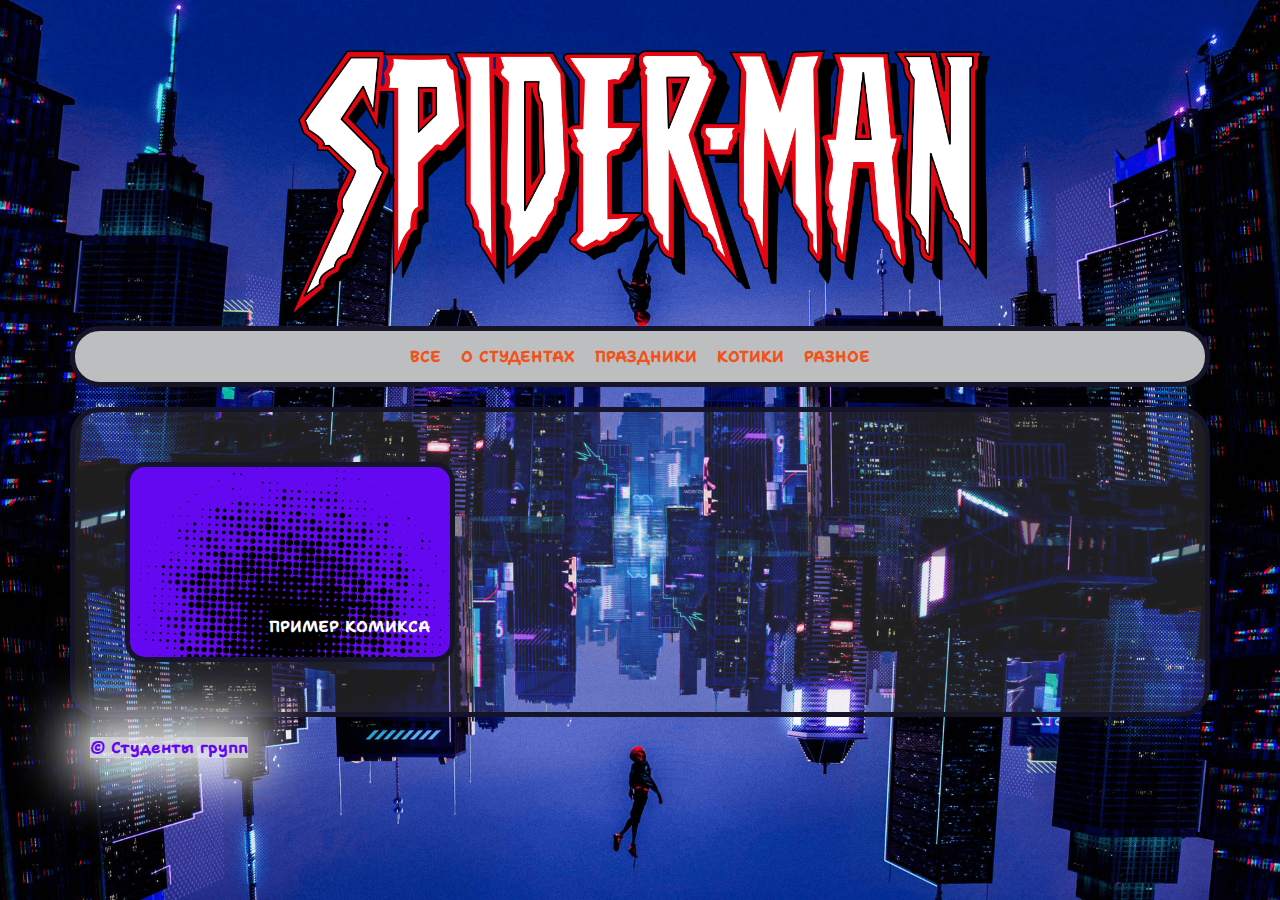
<file: index.html>
<!DOCTYPE html>
<html lang="en">

<head>
    <meta charset="UTF-8">
    <meta http-equiv="X-UA-Compatible" content="IE=edge">
    <meta name="viewport" content="width=device-width, initial-scale=1.0">
    <link rel="shortcut icon" href="img/favicon.png" type="image/x-icon">
    <link rel="preconnect" href="https://fonts.googleapis.com">
    <link rel="preconnect" href="https://fonts.googleapis.com">
    <link rel="preconnect" href="https://fonts.gstatic.com" crossorigin>
    <link
        href="https://fonts.googleapis.com/css2?family=Shantell+Sans:ital,wght@0,300;0,400;0,500;0,600;0,700;0,800;1,300;1,400;1,500;1,600;1,700;1,800&family=Wix+Madefor+Display:wght@400;500;600;700;800&display=swap"
        rel="stylesheet">
    <link rel="stylesheet" href="css/style.css">
    <script defer src="script/main.js"></script>
    <title>Комиксы</title>
</head>

<body>
    <div class="wrapper">
        <div class="container">
            <header>
                <div class="main-cloud">
                    <!-- <img src="img/main.png" width="200px" alt=""> -->
                    <h1><a href="index.html"><img class="logo-img" src="img/comic20/logospiderHype.png" alt="логотип"></a></h1>
                </div>

                <nav>
                    <ul class="main-menu">
                        <li><a href="#" id="all">Все</a></li>
                        <li><a href="#" id="students">О студентах</a></li>
                        <li><a href="#" id="holiday">Праздники</a></li>
                        <li><a href="#" id="cats">Котики</a></li>
                        <li><a href="#" id="others">Разное</a></li>
                    </ul>
                </nav>
            </header>
            <main>
                <div class="list">
                    <a class="list-item list-item--1 comic-others" href="comic20.html">
                        <p class="item-title">Пример комикса</p>
                    </a>
                </div>
            </main>
            <footer>
                <p class="text-copy">&copy; Студенты групп </p>
              
            </footer>
        </div>
    </div>
</body>

</html>
</file>
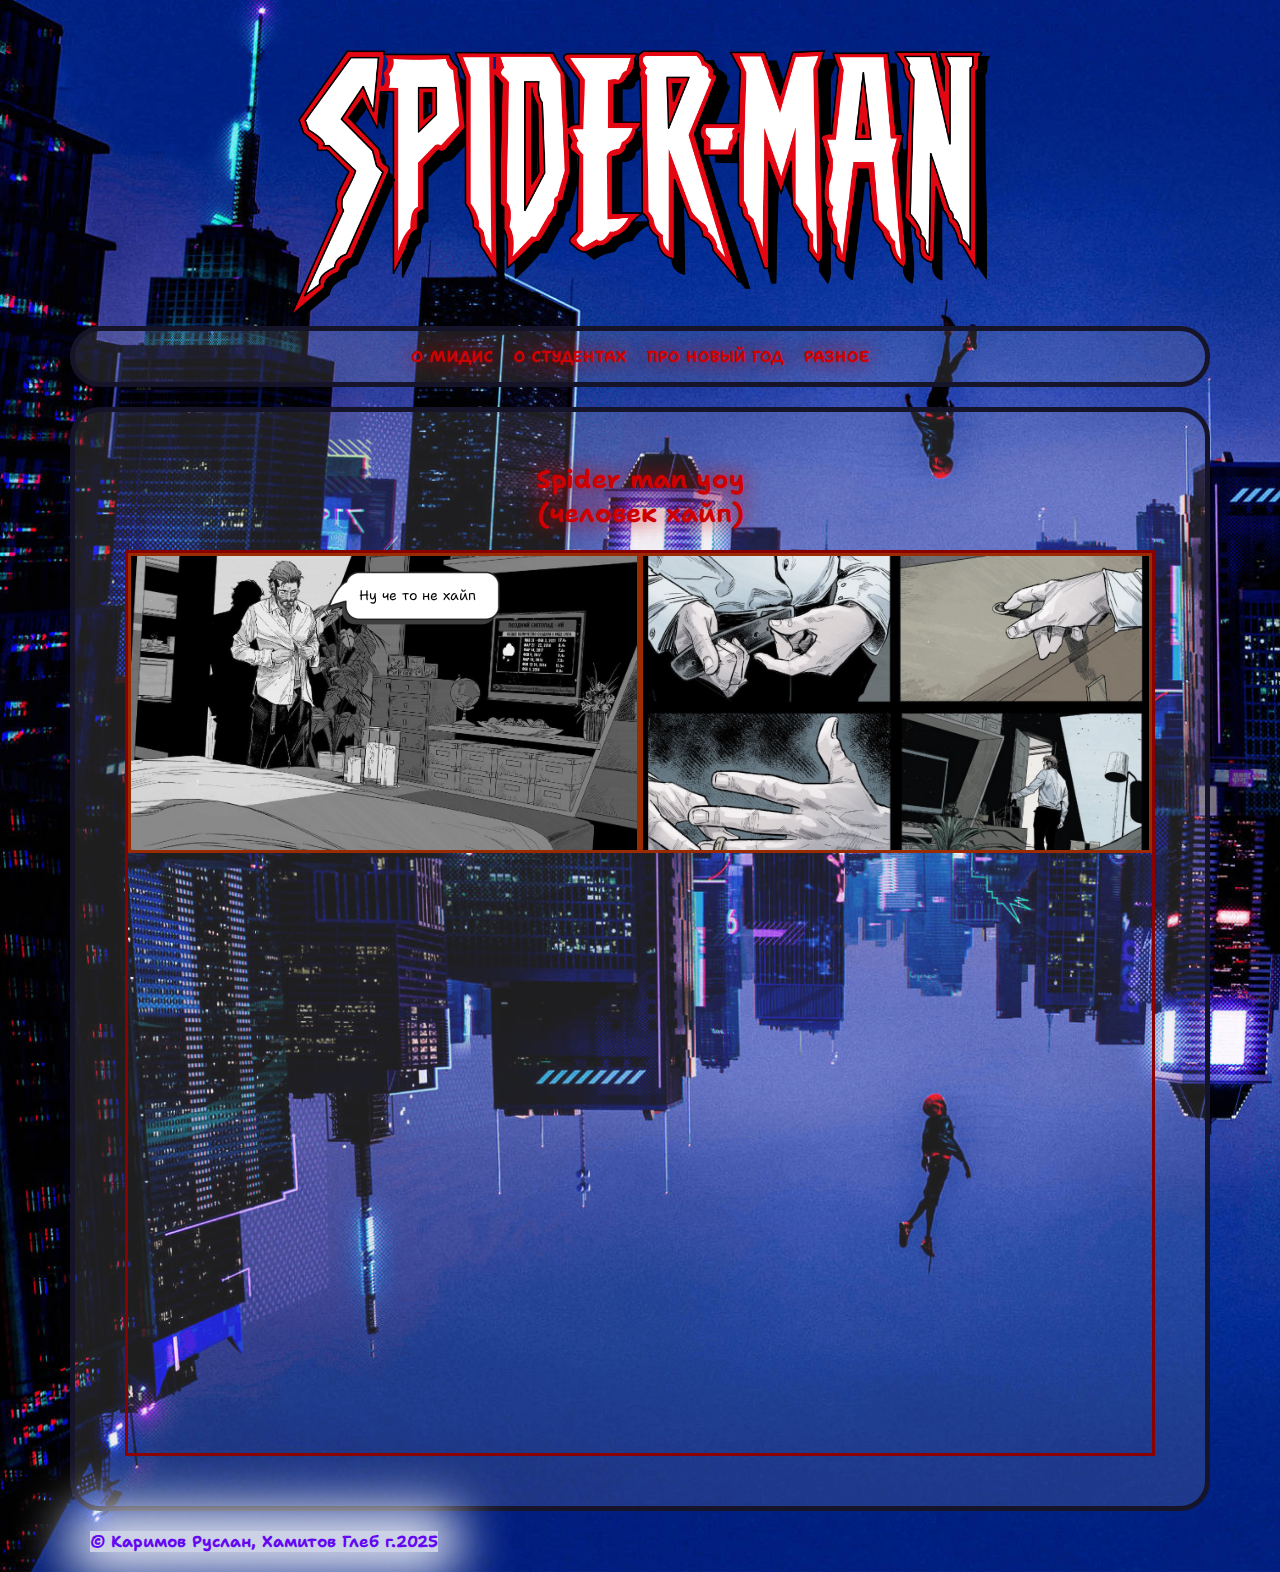
<file: comic20.html>
<!DOCTYPE html>
<html lang="en">

<head>
    <meta charset="UTF-8">
    <meta http-equiv="X-UA-Compatible" content="IE=edge">
    <meta name="viewport" content="width=device-width, initial-scale=1.0">
    <link rel="shortcut icon" href="img/favicon.png" type="image/x-icon">
    <link href="https://unpkg.com/aos@2.3.1/dist/aos.css" rel="stylesheet">
    <link rel="preconnect" href="https://fonts.googleapis.com">
    <link rel="preconnect" href="https://fonts.googleapis.com">
    <link rel="preconnect" href="https://fonts.gstatic.com" crossorigin>
    <link
        href="https://fonts.googleapis.com/css2?family=Shantell+Sans:ital,wght@0,300;0,400;0,500;0,600;0,700;0,800;1,300;1,400;1,500;1,600;1,700;1,800&family=Wix+Madefor+Display:wght@400;500;600;700;800&display=swap"
        rel="stylesheet">
    <link rel="stylesheet" href="css/style.css">
    <link rel="stylesheet" href="css/comic-example.css">
    <title>Пример комикса</title>
</head>

<body>
    <div class="wrapper">
        <div class="container">
            <header>
                <div class="main-cloud">
                    <!-- <img src="img/main.png" width="200px" alt=""> -->
                    <div data-aos="fade-down"><h1><a href="index.html"><img class="logo-img" src="img/comic20/logospiderHype.png" alt="логотип"></a></h1></div>
                </div>

                <nav>
                    <ul class="main-menu">
                        <li><a href="#">О МИДиС</a></li>
                        <li><a href="#">О студентах</a></li>
                        <li><a href="#">Про новый год</a></li>
                        <li><a href="#">Разное</a></li>
                    </ul>
                </nav>
            </header>
            <main>
                <h2 class="comic-title">Spider man yoy <br>(человек хайп)</h2>
                <div class="comic-wrapper">
                    <div data-aos="zoom-out" class="comic__item comic__item1">
                        <img class="comic__img" src="img/comic20/spider5.jpg" alt="">
                        <div class="cloud cloud3">
                            <img class="cloud-img cloud-img1" src="img/clouds/bubble1.png" alt="">
                            <p class="text3">Ну че то не хайп</p>
                        </div>
                    </div>
                    <div data-aos="zoom-out" class="comic__item comic__item2"><img class="comic__img" src="img/comic20/spider5(2).jpg" alt="">
                    </div>
                    <div data-aos="zoom-out" class="comic__item comic__item3"><img class="comic__img" src="img/comic20/spider1.jpg" alt="">
                    </div>
                    <div data-aos="zoom-out" class="comic__item comic__item4"><img class="comic__img" src="img/comic20/spider1(2).jpg" alt="">
                    </div>
                    <div data-aos="zoom-out" class="comic__item comic__item5">
                        <img class="comic__img" src="img/comic20/spider2.jpg" alt="">
                        <!-- <div class="cloud1">
                            <img class="cloud-img cloud-img1" src="img/clouds/8879169.png" alt="">
                            <p class="text1">FUCK off</p>
                        </div> -->
                        <div class="cloud cloud2">
                            <img class="cloud-img cloud-img2" src="img/clouds/8879180.png" alt="">
                            <p class="text2">Ну а теперь хайп</p>
                        </div>

                    </div>
                    <div data-aos="zoom-out" class="comic__item comic__item6">
                        <img class="comic__img" src="img/comic20/spider2(2).jpg" alt="">
                        <div class="cloud cloud6">
                            <img class="cloud-img cloud-img1" src="img/clouds/8879180.png" alt="">
                            <p class="text6">А это человек хайп!?</p>
                        </div>
                    </div>
                </div>
            </main>
            <footer>
                <p class="text-copy">&copy; Каримов Руслан, Хамитов Глеб г.2025</p>
            </footer>
        </div>
    </div>
    <script src="https://unpkg.com/aos@2.3.1/dist/aos.js"></script>
    <script>
        AOS.init();
      </script>
</body>

</html>
</file>
<file: css/style.css>
:root {
    --main-font: 'Shantell Sans', sans-serif;

    --color-orange:#f25219;
    --color-darkorange:#9b2b02;
    --color-purple:#6408f1;
    --color-dark:#161429;
    --color-gray:#bdbec0;
    --color-white:#fff;
    --color-white-transparent:rgba(255, 255, 255, 0.8);
    
    --font-size-main:1rem;
    --font-size-comic-text:1.2rem;
    --font-size-comic-title:1.6rem;
}

* {
    margin: 0;
    padding: 0;
    box-sizing: border-box;
}
html, 
body {
    min-height: 100%;
    height: 100%;
    width: 100%;
}

html {
    font-family: var(--main-font);
    font-size: 1em;
}
.wrapper {
    width: 100%;
    min-height: 100%;
    background: url(../img/comic20/letitHYPE.jpg);
    padding-left: 20px;
    padding-right: 20px;
    background-size: cover; 
}
.container {
    max-width: 1140px;
    margin: 0 auto;
    display: flex;
    flex-direction: column;
    height: 100%;
}
header {
    text-align: center;
}
h1 {
    font-family: var(--main-font);
    margin-top: 50px;

}
main {
    flex-grow: 1;
    border: var(--color-dark) 5px solid;
    padding:  50px;
    border-radius: 30px;
    background-color: #bdbec028;
}
.logo-img {
    width: 700px;
    transform: animate__backInDown;
}
@media (max-width:750px) {
    .logo-img {
        width: 90%;
    }
}

ul {
    list-style: none;
}

.main-menu {
    display: flex;
    flex-wrap: wrap;
    justify-content: center;
    background-color:  var(--color-gray);
    border: var(--color-dark) 5px solid;
    padding:  10px;
    border-radius: 30px;
    margin-bottom: 20px;
}
.main-menu li {
    flex-shrink: 0;
    margin: 5px 10px;
} 
.main-menu a {
    display: block;
    color: var(--color-orange);
    font-size: var(--font-size-main);
    text-transform: uppercase;
    text-decoration: none;
    font-weight: 700;
    transition: all 0.3s ease-in-out,
                transform 0.3s ease-in-out;
                
}

.main-menu a:hover,
.main-menu a:focus {
    color: var(--color-darkorange);
    transform: scale(1.1)
}

.text-copy {
    display: inline-block;
    background-color: var(--color-white-transparent);
    color:var(--color-purple);
    margin: 20px 20px;
    font-weight: 700;
    -webkit-box-shadow: 0px 0px 54px 20px var(--color-white);
    -moz-box-shadow: 0px 0px 54px 20px var(--color-white);
    box-shadow: 0px 0px 54px 20px var(--color-white);
}

.list {
    display: grid;
    grid-template-columns: repeat(3, 1fr);
    gap: 20px;
}
@media(max-width:950px) {
    .list {
        grid-template-columns: repeat(2, 1fr);
    }
}
@media(max-width:670px) {
    .list {
        grid-template-columns: repeat(1, 1fr);
    }
}

.list-item {
    width: 100%;
    min-height: 200px;
    border: var(--color-dark) 5px solid;
    border-radius: 20px;
    padding: 20px;
    display: flex;
    align-items: flex-end;
    justify-content: flex-end;
    background: url(../img/item-fon.png) no-repeat var(--color-purple);
    background-size: cover;
    text-decoration: none;
}
.item-title {
    display: block;
    color: var(--color-white);
    text-transform: uppercase;
    text-decoration: none;
    font-weight: 700;
    transition: transform 0.3s ease-in-out;
                
}

.list-item:hover .item-title,
.list-item:focus .item-title {
    transform: scale(1.1)
}

.hide {
    display: none;
}
</file>
<file: css/comic-example.css>
.comic-title {
    font-family: var(--main-font);
    font-size: var(--font-size-comic-title);
    color:var(--color-purple);
    text-align: center;
    margin-bottom: 20px;
}
.comic-wrapper {
    display: flex;
    flex-wrap: wrap;
    border: 3px solid darkred;
    font-family: var(--main-font);

}

.comic__item {
    width: 50%;
    height: 300px;
    border: 3px solid var(--color-darkorange);
    position: relative;
    overflow: hidden;
}

.comic__img {
    height: 100%;
    width: 100%;
    object-fit: cover;
}

.cloud-img {
    width: 100%;
}

.comic__item1 .comic__img {
    filter: grayscale(100%);
}

.comic__item2 .comic__img {
    filter: hue-rotate(30deg);
    filter: grayscale(65%);
}
.comic__item3 .comic__img {
    filter: brightness(150%);
    filter: grayscale(50%);
}

.comic__item4 .comic__img {
    filter: brightness(100%);
    filter: grayscale(40%);
}
.comic__item5 .comic__img {
    filter: brightness(120%);

}
.comic__item5 .cloud1 {
    position: absolute;
    width: 200px;
    top: -40px;
    left: 0;
}

.comic__item5 .cloud-img1 {
    transform: scaleX(-1);
}
.comic__item5 .cloud-img2 {
    transform: rotate(180deg);
}

.comic__item5 .text1 {
    position: absolute;
    top: 90px;
    right: 65px;
    font-size: 18px;

}

.comic__item5 .text2 {
    position: absolute;
    left: 80px;
    bottom: 150px;
    font-size: 14px;

}
/*---------------------------*/
.comic__item1 .text3 {
    position: absolute;
    top: 90px;
    right: 35px;
    font-size: 14px;

}
.comic__img{
    transition: all 0.4s;
}
.comic__item:hover .comic__img,
.comic__item:focus .comic__img{
    transform: scale(1.2);
    border: 3px solid rgb(255, 3, 3);
}
.cloud{
    transition: all 0.4s;
}
.comic__item:hover .cloud,
.comic__item:focus .cloud{
    transform: scale(1.2);
}
.comic__item1 .cloud3 {
    position: absolute;
    width: 200px;
    top: -60px;
    left: 180px;
    right: 100px;
}
.comic__item5 .cloud2 {
    position: absolute;
    width: 300px;
    right: 15%;
    top: 40px;

}
.comic__item6 .cloud6 {
    position: absolute;
    width: 300px;
    right: 30%;
    top: -50px;

}
.comic__item6 .text6 {
    position: absolute;
    top: 135px;
    right: 75px;
    font-size: 14px;

}
.comic-title{
    text-shadow: 0px 0px 20px #CE0000;
    color: #CE0000;
}
.main-menu{
    background-color: #bdbec028;
}
.main-menu a{
    text-shadow: 0px 0px 20px #CE0000;
    color: #CE0000;
}

@media(max-width:900px) {
    .comic__item {
        width: 100%;
    }
}

@media(max-width:600px) {
    .comic__item5 .cloud1 {
        width: 200px;
        top: 100px;
        left: 0;

    }

    .comic__item5 .cloud-img1 {
        transform: scaleX(-1) scaleY(-1);
    }

    .comic__item5 .cloud2 {
        position: absolute;
        width: 200px;
        right: 50px;
        bottom: 50px;
    }

    .comic__item5 .cloud-img2 {
        transform: rotate(180deg);
    }
}
</file>
